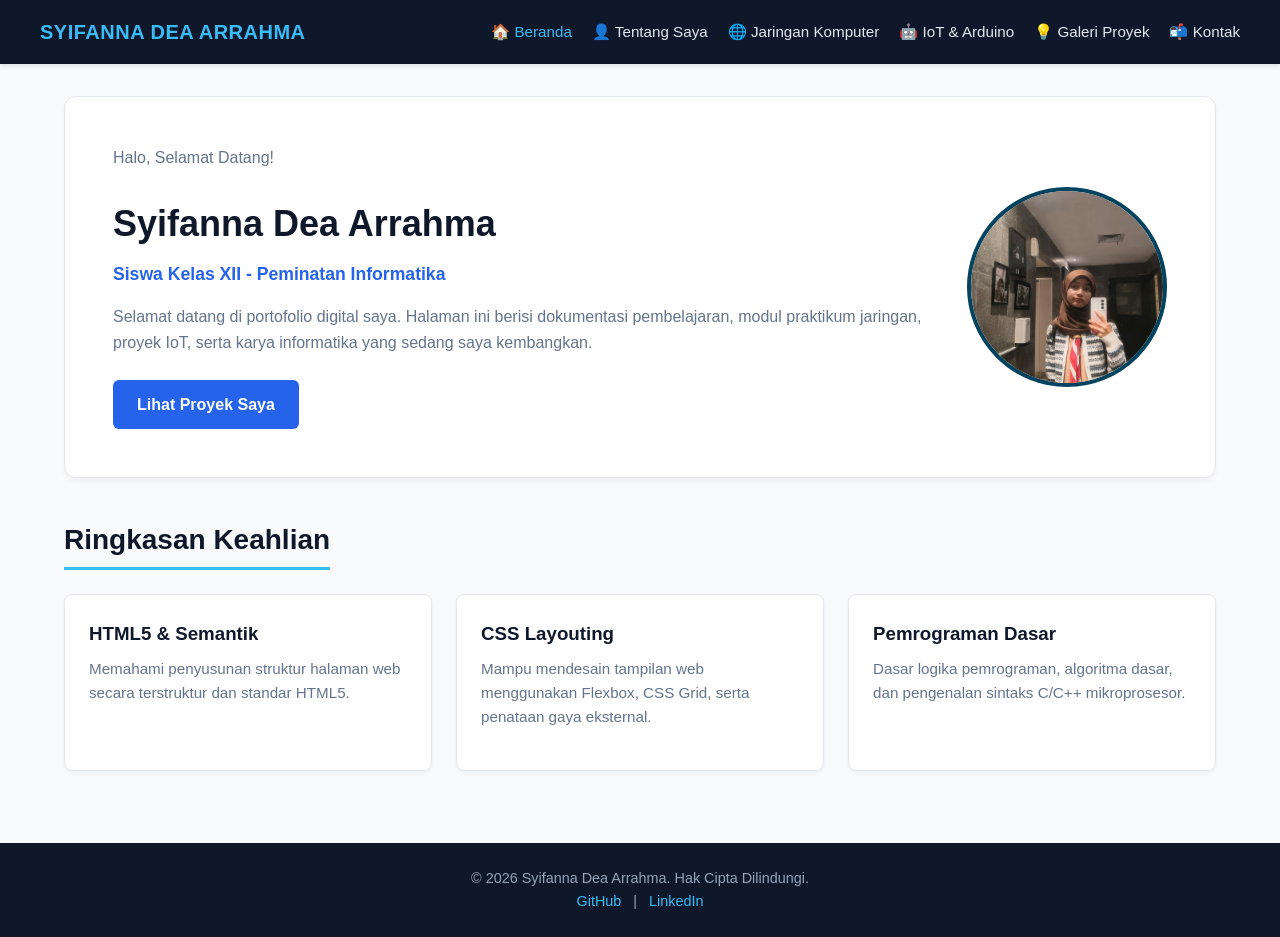
<file: index.html>
<!DOCTYPE html>
<html lang="id">
<head>
  <meta charset="UTF-8">
  <meta name="viewport" content="width=device-width, initial-scale=1.0">
  <title>Beranda - Syifanna Dea Arrahma</title>
  <link rel="stylesheet" href="assets/css/style.css">
</head>
<body>

  <header>
    <div class="nav-container">
      <div class="brand">SYIFANNA DEA ARRAHMA</div>
      <nav>
        <ul>
          <li><a href="index.html" class="active">🏠 Beranda</a></li>
          <li><a href="pages/tentang.html">👤 Tentang Saya</a></li>
          <li><a href="pages/jaringan.html">🌐 Jaringan Komputer</a></li>
          <li><a href="pages/iot-arduino.html">🤖 IoT & Arduino</a></li>
          <li><a href="pages/karya-proyek.html">💡 Galeri Proyek</a></li>
          <li><a href="pages/kontak.html">📬 Kontak</a></li>
        </ul>
      </nav>
    </div>
  </header>

  <main>
    <section class="hero">
      <div class="hero-content">
        <p>Halo, Selamat Datang!</p>
        <h1>Syifanna Dea Arrahma</h1>
        <p class="status">Siswa Kelas XII - Peminatan Informatika</p>
        <p>Selamat datang di portofolio digital saya. Halaman ini berisi dokumentasi pembelajaran, modul praktikum jaringan, proyek IoT, serta karya informatika yang sedang saya kembangkan.</p>
        <a href="pages/karya-proyek.html" class="btn">Lihat Proyek Saya</a>
      </div>
      <img src="assets/img/syifa.jpeg" alt="Foto Profil Syifanna Dea Arrahma" class="hero-img">
    </section>

    <section>
      <h2 class="section-title">Ringkasan Keahlian</h2>
      <div class="grid-container">
        <article class="card">
          <h3>HTML5 & Semantik</h3>
          <p>Memahami penyusunan struktur halaman web secara terstruktur dan standar HTML5.</p>
        </article>

        <article class="card">
          <h3>CSS Layouting</h3>
          <p>Mampu mendesain tampilan web menggunakan Flexbox, CSS Grid, serta penataan gaya eksternal.</p>
        </article>

        <article class="card">
          <h3>Pemrograman Dasar</h3>
          <p>Dasar logika pemrograman, algoritma dasar, dan pengenalan sintaks C/C++ mikroprosesor.</p>
        </article>
      </div>
    </section>
  </main>

  <footer>
    <p>&copy; 2026 Syifanna Dea Arrahma. Hak Cipta Dilindungi.</p>
    <p>
      <a href="https://github.com" target="_blank" rel="noopener">GitHub</a> | 
      <a href="https://linkedin.com" target="_blank" rel="noopener">LinkedIn</a>
    </p>
  </footer>

</body>
</html>
</file>
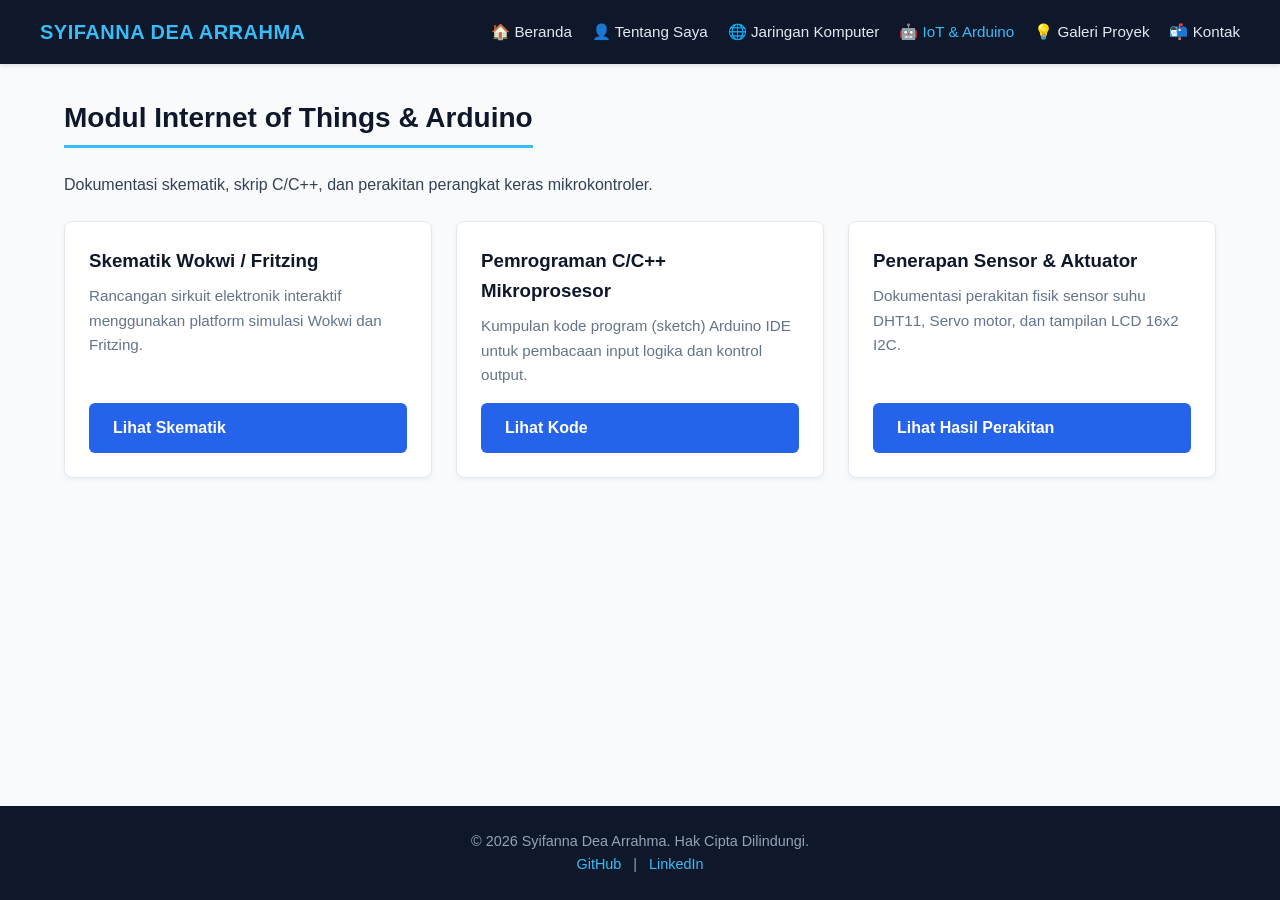
<file: pages/iot-arduino.html>
<!DOCTYPE html>
<html lang="id">
<head>
  <meta charset="UTF-8">
  <meta name="viewport" content="width=device-width, initial-scale=1.0">
  <title>IoT & Arduino - Syifanna Dea Arrahma</title>
  <link rel="stylesheet" href="../assets/css/style.css">
</head>
<body>

  <header>
    <div class="nav-container">
      <div class="brand">SYIFANNA DEA ARRAHMA</div>
      <nav>
        <ul>
          <li><a href="../index.html">🏠 Beranda</a></li>
          <li><a href="tentang.html">👤 Tentang Saya</a></li>
          <li><a href="jaringan.html">🌐 Jaringan Komputer</a></li>
          <li><a href="iot-arduino.html" class="active">🤖 IoT & Arduino</a></li>
          <li><a href="karya-proyek.html">💡 Galeri Proyek</a></li>
          <li><a href="kontak.html">📬 Kontak</a></li>
        </ul>
      </nav>
    </div>
  </header>

  <main>
    <section>
      <h2 class="section-title">Modul Internet of Things & Arduino</h2>
      <p style="margin-bottom: 1.5rem;">Dokumentasi skematik, skrip C/C++, dan perakitan perangkat keras mikrokontroler.</p>

      <div class="grid-container">
        <article class="card">
          <h3>Skematik Wokwi / Fritzing</h3>
          <p>Rancangan sirkuit elektronik interaktif menggunakan platform simulasi Wokwi dan Fritzing.</p>
          <a href="#" class="btn">Lihat Skematik</a>
        </article>

        <article class="card">
          <h3>Pemrograman C/C++ Mikroprosesor</h3>
          <p>Kumpulan kode program (sketch) Arduino IDE untuk pembacaan input logika dan kontrol output.</p>
          <a href="#" class="btn">Lihat Kode</a>
        </article>

        <article class="card">
          <h3>Penerapan Sensor & Aktuator</h3>
          <p>Dokumentasi perakitan fisik sensor suhu DHT11, Servo motor, dan tampilan LCD 16x2 I2C.</p>
          <a href="#" class="btn">Lihat Hasil Perakitan</a>
        </article>
      </div>
    </section>
  </main>

  <footer>
    <p>&copy; 2026 Syifanna Dea Arrahma. Hak Cipta Dilindungi.</p>
    <p>
      <a href="https://github.com" target="_blank" rel="noopener">GitHub</a> | 
      <a href="https://linkedin.com" target="_blank" rel="noopener">LinkedIn</a>
    </p>
  </footer>

</body>
</html>
</file>
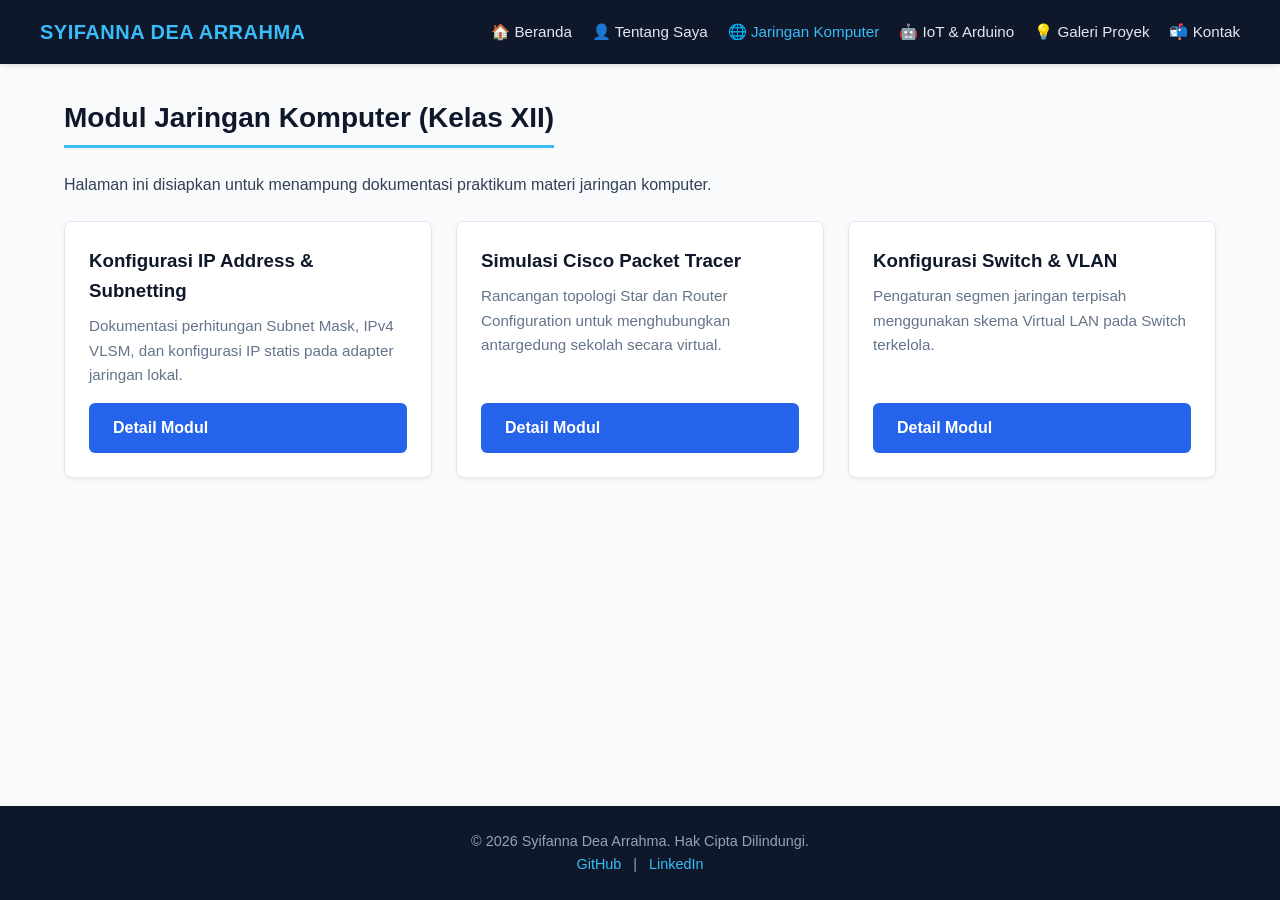
<file: pages/jaringan.html>
<!DOCTYPE html>
<html lang="id">
<head>
  <meta charset="UTF-8">
  <meta name="viewport" content="width=device-width, initial-scale=1.0">
  <title>Jaringan Komputer - Syifanna Dea Arrahma</title>
  <link rel="stylesheet" href="../assets/css/style.css">
</head>
<body>

  <header>
    <div class="nav-container">
      <div class="brand">SYIFANNA DEA ARRAHMA</div>
      <nav>
        <ul>
          <li><a href="../index.html">🏠 Beranda</a></li>
          <li><a href="tentang.html">👤 Tentang Saya</a></li>
          <li><a href="jaringan.html" class="active">🌐 Jaringan Komputer</a></li>
          <li><a href="iot-arduino.html">🤖 IoT & Arduino</a></li>
          <li><a href="karya-proyek.html">💡 Galeri Proyek</a></li>
          <li><a href="kontak.html">📬 Kontak</a></li>
        </ul>
      </nav>
    </div>
  </header>

  <main>
    <section>
      <h2 class="section-title">Modul Jaringan Komputer (Kelas XII)</h2>
      <p style="margin-bottom: 1.5rem;">Halaman ini disiapkan untuk menampung dokumentasi praktikum materi jaringan komputer.</p>

      <div class="grid-container">
        <article class="card">
          <h3>Konfigurasi IP Address & Subnetting</h3>
          <p>Dokumentasi perhitungan Subnet Mask, IPv4 VLSM, dan konfigurasi IP statis pada adapter jaringan lokal.</p>
          <a href="#" class="btn">Detail Modul</a>
        </article>

        <article class="card">
          <h3>Simulasi Cisco Packet Tracer</h3>
          <p>Rancangan topologi Star dan Router Configuration untuk menghubungkan antargedung sekolah secara virtual.</p>
          <a href="#" class="btn">Detail Modul</a>
        </article>

        <article class="card">
          <h3>Konfigurasi Switch & VLAN</h3>
          <p>Pengaturan segmen jaringan terpisah menggunakan skema Virtual LAN pada Switch terkelola.</p>
          <a href="#" class="btn">Detail Modul</a>
        </article>
      </div>
    </section>
  </main>

  <footer>
    <p>&copy; 2026 Syifanna Dea Arrahma. Hak Cipta Dilindungi.</p>
    <p>
      <a href="https://github.com" target="_blank" rel="noopener">GitHub</a> | 
      <a href="https://linkedin.com" target="_blank" rel="noopener">LinkedIn</a>
    </p>
  </footer>

</body>
</html>
</file>
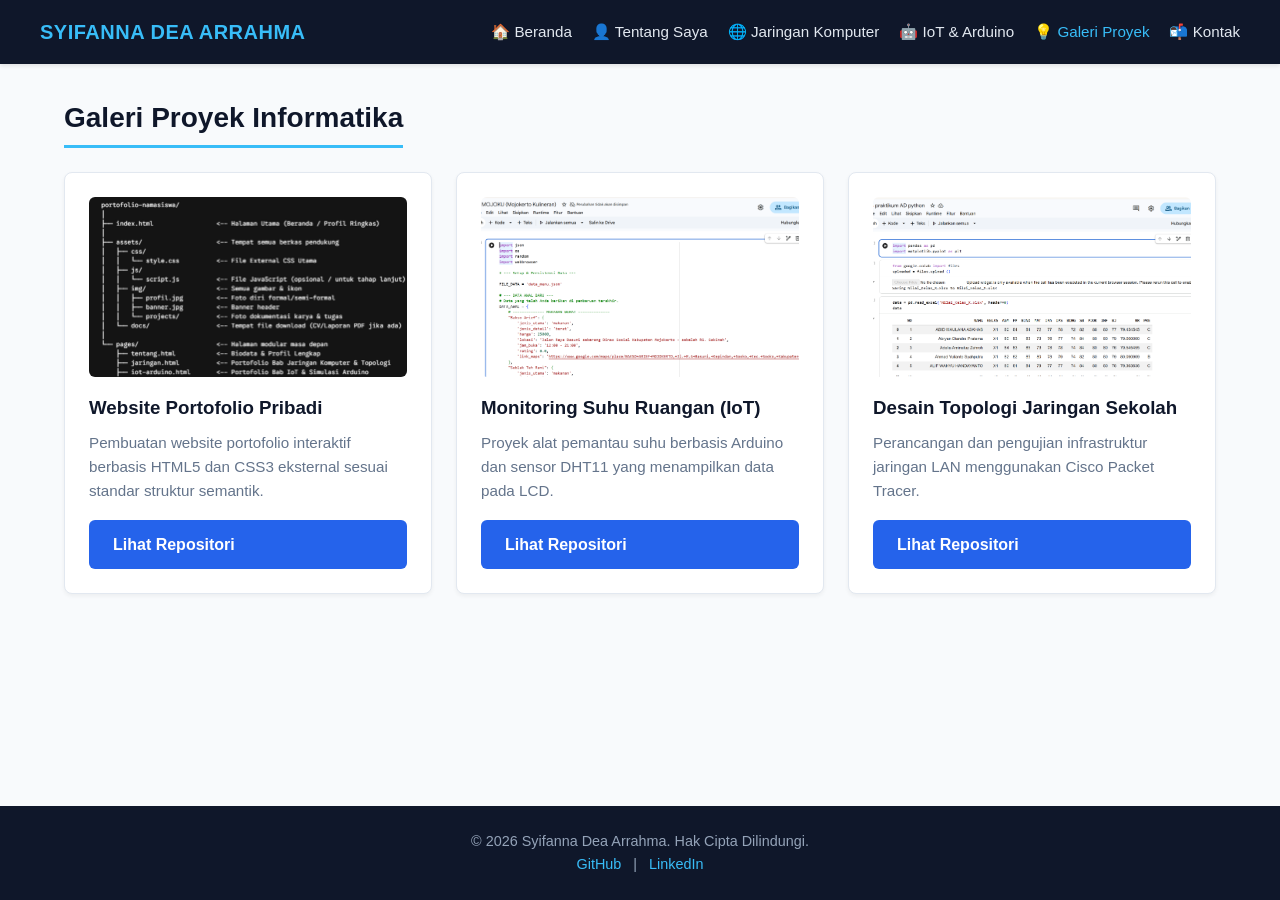
<file: pages/karya-proyek.html>
<!DOCTYPE html>
<html lang="id">
<head>
  <meta charset="UTF-8">
  <meta name="viewport" content="width=device-width, initial-scale=1.0">
  <title>Galeri Proyek - Syifanna Dea Arrahma</title>
  <link rel="stylesheet" href="../assets/css/style.css">
</head>
<body>

  <header>
    <div class="nav-container">
      <div class="brand">SYIFANNA DEA ARRAHMA</div>
      <nav>
        <ul>
          <li><a href="../index.html">🏠 Beranda</a></li>
          <li><a href="tentang.html">👤 Tentang Saya</a></li>
          <li><a href="jaringan.html">🌐 Jaringan Komputer</a></li>
          <li><a href="iot-arduino.html">🤖 IoT & Arduino</a></li>
          <li><a href="karya-proyek.html" class="active">💡 Galeri Proyek</a></li>
          <li><a href="kontak.html">📬 Kontak</a></li>
        </ul>
      </nav>
    </div>
  </header>

  <main>
    <section>
      <h2 class="section-title">Galeri Proyek Informatika</h2>
      <div class="grid-container">
        <article class="card">
          <img src="../assets/img/projek 3.png" alt="Tampilan Web Portofolio">
          <h3>Website Portofolio Pribadi</h3>
          <p>Pembuatan website portofolio interaktif berbasis HTML5 dan CSS3 eksternal sesuai standar struktur semantik.</p>
          <a href="https://github.com" target="_blank" rel="noopener" class="btn">Lihat Repositori</a>
        </article>

        <article class="card">
          <img src="../assets/img/projek 2.png" alt="Sistem Monitoring Suhu">
          <h3>Monitoring Suhu Ruangan (IoT)</h3>
          <p>Proyek alat pemantau suhu berbasis Arduino dan sensor DHT11 yang menampilkan data pada LCD.</p>
          <a href="https://github.com" target="_blank" rel="noopener" class="btn">Lihat Repositori</a>
        </article>

        <article class="card">
          <img src="../assets/img/projek 1.png" alt="Simulasi Jaringan Sekolah">
          <h3>Desain Topologi Jaringan Sekolah</h3>
          <p>Perancangan dan pengujian infrastruktur jaringan LAN menggunakan Cisco Packet Tracer.</p>
          <a href="https://github.com" target="_blank" rel="noopener" class="btn">Lihat Repositori</a>
        </article>
      </div>
    </section>
  </main>

  <footer>
    <p>&copy; 2026 Syifanna Dea Arrahma. Hak Cipta Dilindungi.</p>
    <p>
      <a href="https://github.com" target="_blank" rel="noopener">GitHub</a> | 
      <a href="https://linkedin.com" target="_blank" rel="noopener">LinkedIn</a>
    </p>
  </footer>

</body>
</html>
</file>
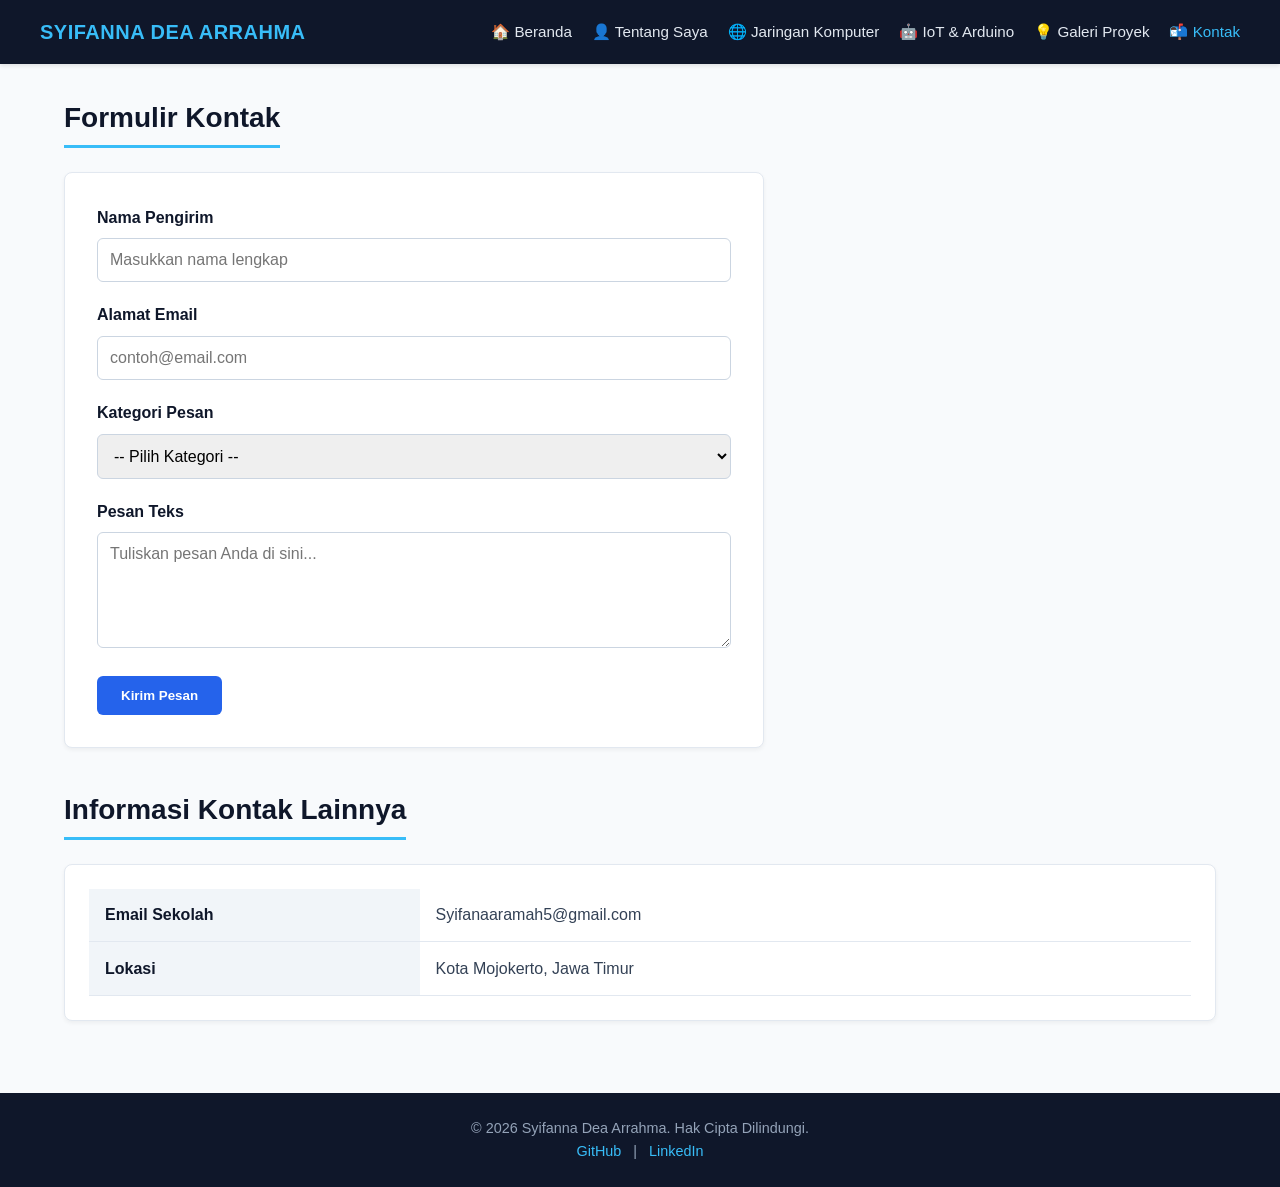
<file: pages/kontak.html>
<!DOCTYPE html>
<html lang="id">
<head>
  <meta charset="UTF-8">
  <meta name="viewport" content="width=device-width, initial-scale=1.0">
  <title>Kontak - Syifanna Dea Arrahma</title>
  <link rel="stylesheet" href="../assets/css/style.css">
</head>
<body>

  <header>
    <div class="nav-container">
      <div class="brand">SYIFANNA DEA ARRAHMA</div>
      <nav>
        <ul>
          <li><a href="../index.html">🏠 Beranda</a></li>
          <li><a href="tentang.html">👤 Tentang Saya</a></li>
          <li><a href="jaringan.html">🌐 Jaringan Komputer</a></li>
          <li><a href="iot-arduino.html">🤖 IoT & Arduino</a></li>
          <li><a href="karya-proyek.html">💡 Galeri Proyek</a></li>
          <li><a href="kontak.html" class="active">📬 Kontak</a></li>
        </ul>
      </nav>
    </div>
  </header>

  <main>
    <section>
      <h2 class="section-title">Formulir Kontak</h2>
      
      <div class="form-container">
        <form action="#" method="post">
          <div class="form-group">
            <label for="nama">Nama Pengirim</label>
            <input type="text" id="nama" name="nama" placeholder="Masukkan nama lengkap" required>
          </div>

          <div class="form-group">
            <label for="email">Alamat Email</label>
            <input type="email" id="email" name="email" placeholder="contoh@email.com" required>
          </div>

          <div class="form-group">
            <label for="kategori">Kategori Pesan</label>
            <select id="kategori" name="kategori" required>
              <option value="">-- Pilih Kategori --</option>
              <option value="pertanyaan">Pertanyaan</option>
              <option value="kolaborasi">Kolaborasi</option>
              <option value="saran">Saran</option>
            </select>
          </div>

          <div class="form-group">
            <label for="pesan">Pesan Teks</label>
            <textarea id="pesan" name="pesan" rows="5" placeholder="Tuliskan pesan Anda di sini..." required></textarea>
          </div>

          <button type="submit" class="btn">Kirim Pesan</button>
        </form>
      </div>
    </section>

    <section>
      <h2 class="section-title">Informasi Kontak Lainnya</h2>
      <div class="table-container">
        <table>
          <tr>
            <th>Email Sekolah</th>
            <td>Syifanaaramah5@gmail.com</td>
          </tr>
          <tr>
            <th>Lokasi</th>
            <td>Kota Mojokerto, Jawa Timur</td>
          </tr>
        </table>
      </div>
    </section>
  </main>

  <footer>
    <p>&copy; 2026 Syifanna Dea Arrahma. Hak Cipta Dilindungi.</p>
    <p>
      <a href="https://github.com" target="_blank" rel="noopener">GitHub</a> | 
      <a href="https://linkedin.com" target="_blank" rel="noopener">LinkedIn</a>
    </p>
  </footer>

</body>
</html>
</file>
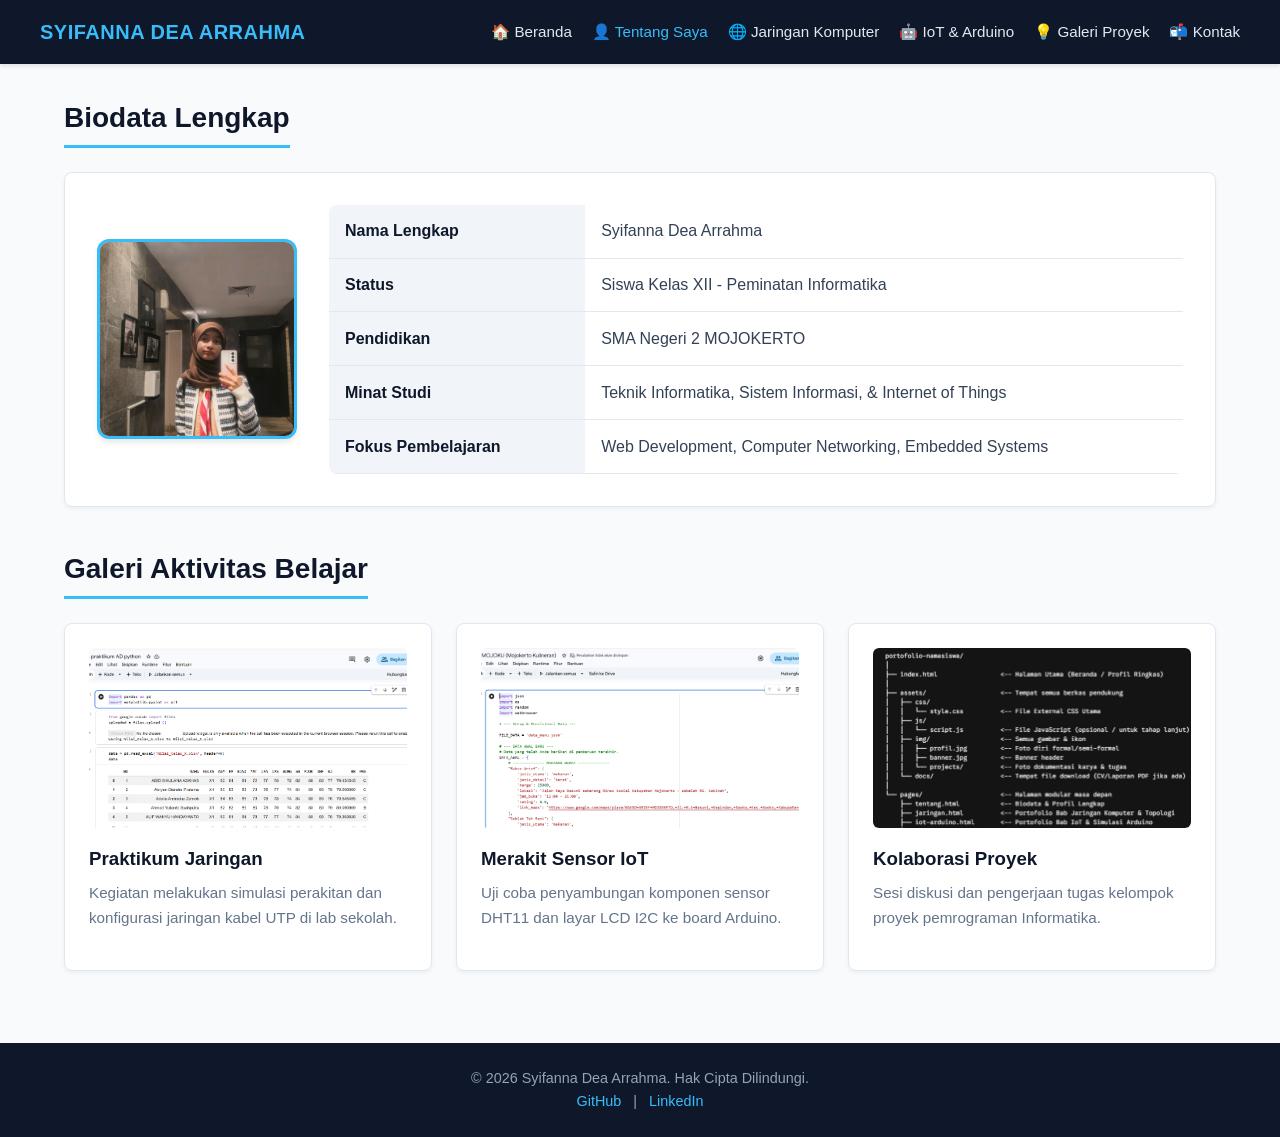
<file: pages/tentang.html>
<!DOCTYPE html>
<html lang="id">
<head>
  <meta charset="UTF-8">
  <meta name="viewport" content="width=device-width, initial-scale=1.0">
  <title>Tentang Saya - Syifanna Dea Arrahma</title>
  <link rel="stylesheet" href="../assets/css/style.css">
</head>
<body>

  <header>
    <div class="nav-container">
      <div class="brand">SYIFANNA DEA ARRAHMA</div>
      <nav>
        <ul>
          <li><a href="../index.html">🏠 Beranda</a></li>
          <li><a href="tentang.html" class="active">👤 Tentang Saya</a></li>
          <li><a href="jaringan.html">🌐 Jaringan Komputer</a></li>
          <li><a href="iot-arduino.html">🤖 IoT & Arduino</a></li>
          <li><a href="karya-proyek.html">💡 Galeri Proyek</a></li>
          <li><a href="kontak.html">📬 Kontak</a></li>
        </ul>
      </nav>
    </div>
  </header>

  <main>
    <section>
      <h2 class="section-title">Biodata Lengkap</h2>
      
      <!-- Pembungkus Foto Profil & Tabel Biodata -->
      <div class="about-bio-wrapper">
        <img src="../assets/img/syifa.jpeg" alt="Foto Profil Syifanna Dea Arrahma" class="about-profile-img">
        
        <div class="table-container">
          <table>
            <tr>
              <th>Nama Lengkap</th>
              <td>Syifanna Dea Arrahma</td>
            </tr>
            <tr>
              <th>Status</th>
              <td>Siswa Kelas XII - Peminatan Informatika</td>
            </tr>
            <tr>
              <th>Pendidikan</th>
              <td>SMA Negeri 2 MOJOKERTO</td>
            </tr>
            <tr>
              <th>Minat Studi</th>
              <td>Teknik Informatika, Sistem Informasi, & Internet of Things</td>
            </tr>
            <tr>
              <th>Fokus Pembelajaran</th>
              <td>Web Development, Computer Networking, Embedded Systems</td>
            </tr>
          </table>
        </div>
      </div>
    </section>

    <section>
      <h2 class="section-title">Galeri Aktivitas Belajar</h2>
      <div class="grid-container">
        <article class="card">
          <img src="../assets/img/projek 1.png" alt="Praktikum Lab Komputer">
          <h3>Praktikum Jaringan</h3>
          <p>Kegiatan melakukan simulasi perakitan dan konfigurasi jaringan kabel UTP di lab sekolah.</p>
        </article>

        <article class="card">
          <img src="../assets/img/projek 2.png" alt="Eksperimen Arduino">
          <h3>Merakit Sensor IoT</h3>
          <p>Uji coba penyambungan komponen sensor DHT11 dan layar LCD I2C ke board Arduino.</p>
        </article>

        <article class="card">
          <img src="../assets/img/projek 3.png" alt="Diskusi Proyek Kelompok">
          <h3>Kolaborasi Proyek</h3>
          <p>Sesi diskusi dan pengerjaan tugas kelompok proyek pemrograman Informatika.</p>
        </article>
      </div>
    </section>
  </main>

  <footer>
    <p>&copy; 2026 Syifanna Dea Arrahma. Hak Cipta Dilindungi.</p>
    <p>
      <a href="https://github.com" target="_blank" rel="noopener">GitHub</a> | 
      <a href="https://linkedin.com" target="_blank" rel="noopener">LinkedIn</a>
    </p>
  </footer>

</body>
</html>
</file>
<file: assets/css/style.css>
/* Reset & Base Styles */
* {
  box-sizing: border-box;
  margin: 0;
  padding: 0;
}

body {
  font-family: 'Segoe UI', Tahoma, Geneva, Verdana, sans-serif;
  line-height: 1.6;
  color: #334155;
  background-color: #f8fafc;
  display: flex;
  flex-direction: column;
  min-height: 100vh;
}

/* Header & Navigasi Modular */
header {
  background-color: #0f172a;
  color: #ffffff;
  padding: 1rem 2rem;
  position: sticky;
  top: 0;
  z-index: 100;
  box-shadow: 0 2px 4px rgba(0, 0, 0, 0.1);
}

.nav-container {
  max-width: 1200px;
  margin: 0 auto;
  display: flex;
  justify-content: space-between;
  align-items: center;
  flex-wrap: wrap;
  gap: 1rem;
}

.brand {
  font-size: 1.25rem;
  font-weight: 700;
  color: #38bdf8;
  text-transform: uppercase;
  letter-spacing: 0.5px;
}

nav ul {
  display: flex;
  list-style: none;
  gap: 1.25rem;
  flex-wrap: wrap;
}

nav a {
  color: #e2e8f0;
  text-decoration: none;
  font-weight: 500;
  font-size: 0.95rem;
  transition: color 0.3s ease;
}

nav a:hover,
nav a.active {
  color: #38bdf8;
}

/* Main Container */
main {
  flex: 1;
  max-width: 1200px;
  width: 100%;
  margin: 2rem auto;
  padding: 0 1.5rem;
}

/* Hero Section */
.hero {
  display: flex;
  align-items: center;
  justify-content: space-between;
  gap: 2rem;
  background-color: #ffffff;
  padding: 3rem;
  border-radius: 12px;
  border: 1px solid #e2e8f0;
  box-shadow: 0 4px 6px -1px rgba(0, 0, 0, 0.05);
  margin-bottom: 2.5rem;
  flex-wrap: wrap-reverse;
}

.hero-content {
  flex: 1;
  min-width: 280px;
}

.hero-content h1 {
  font-size: 2.25rem;
  color: #0f172a;
  margin-bottom: 0.5rem;
}

.hero-content .status {
  font-size: 1.1rem;
  color: #2563eb;
  font-weight: 600;
  margin-bottom: 1rem;
}

.hero-content p {
  margin-bottom: 1.5rem;
  color: #64748b;
}

.hero-img {
  width: 200px;
  height: 200px;
  border-radius: 50%;
  object-fit: cover;
  border: 4px solid #02435f;
}

/* Tombol Aksi */
.btn {
  display: inline-block;
  background-color: #2563eb;
  color: #ffffff;
  padding: 0.75rem 1.5rem;
  border-radius: 6px;
  text-decoration: none;
  font-weight: 600;
  transition: background-color 0.3s ease, transform 0.2s ease;
  border: none;
  cursor: pointer;
}

.btn:hover {
  background-color: #1d4ed8;
  transform: translateY(-2px);
}

/* Judul Bagian */
.section-title {
  font-size: 1.75rem;
  color: #0f172a;
  margin-bottom: 1.5rem;
  border-bottom: 3px solid #38bdf8;
  display: inline-block;
  padding-bottom: 0.25rem;
}

/* Tata Letak Kartu (Grid & Flexbox) */
.grid-container {
  display: grid;
  grid-template-columns: repeat(auto-fit, minmax(280px, 1fr));
  gap: 1.5rem;
  margin-bottom: 2.5rem;
}

.card {
  background-color: #ffffff;
  border-radius: 8px;
  padding: 1.5rem;
  border: 1px solid #e2e8f0;
  box-shadow: 0 2px 4px rgba(0, 0, 0, 0.05);
  display: flex;
  flex-direction: column;
}

.card img {
  width: 100%;
  height: 180px;
  object-fit: cover;
  border-radius: 6px;
  margin-bottom: 1rem;
}

.card h3 {
  color: #0f172a;
  margin-bottom: 0.5rem;
}

.card p {
  color: #64748b;
  flex-grow: 1;
  margin-bottom: 1rem;
  font-size: 0.95rem;
}

/* Tabel Biodata */
.table-container {
  overflow-x: auto;
  background-color: #ffffff;
  border-radius: 8px;
  padding: 1.5rem;
  border: 1px solid #e2e8f0;
  box-shadow: 0 2px 4px rgba(0, 0, 0, 0.05);
  margin-bottom: 2.5rem;
}

table {
  width: 100%;
  border-collapse: collapse;
  text-align: left;
}

th, td {
  padding: 0.85rem 1rem;
  border-bottom: 1px solid #e2e8f0;
}

th {
  background-color: #f1f5f9;
  color: #0f172a;
  font-weight: 600;
  width: 30%;
}

/* Formulir Kontak */
.form-container {
  background-color: #ffffff;
  padding: 2rem;
  border-radius: 8px;
  border: 1px solid #e2e8f0;
  box-shadow: 0 2px 4px rgba(0, 0, 0, 0.05);
  max-width: 700px;
  margin-bottom: 2.5rem;
}

.form-group {
  margin-bottom: 1.25rem;
}

.form-group label {
  display: block;
  margin-bottom: 0.5rem;
  font-weight: 600;
  color: #0f172a;
}

.form-group input,
.form-group select,
.form-group textarea {
  width: 100%;
  padding: 0.75rem;
  border: 1px solid #cbd5e1;
  border-radius: 6px;
  font-family: inherit;
  font-size: 1rem;
}

.form-group input:focus,
.form-group select:focus,
.form-group textarea:focus {
  outline: none;
  border-color: #2563eb;
  box-shadow: 0 0 0 3px rgba(37, 99, 235, 0.1);
}

/* Footer */
footer {
  background-color: #0f172a;
  color: #94a3b8;
  text-align: center;
  padding: 1.5rem;
  margin-top: auto;
  font-size: 0.9rem;
}

footer a {
  color: #38bdf8;
  text-decoration: none;
  margin: 0 0.5rem;
}

footer a:hover {
  text-decoration: underline;
}

/* Tata Letak Biodata & Foto Profil Halaman Tentang Saya */
.about-bio-wrapper {
  display: flex;
  align-items: center;
  gap: 2rem;
  background-color: #ffffff;
  padding: 2rem;
  border-radius: 8px;
  border: 1px solid #e2e8f0;
  box-shadow: 0 2px 4px rgba(0, 0, 0, 0.05);
  margin-bottom: 2.5rem;
  flex-wrap: wrap;
}

.about-profile-img {
  width: 200px;
  height: 200px;
  border-radius: 12px;
  object-fit: cover;
  border: 3px solid #38bdf8;
  box-shadow: 0 4px 6px -1px rgba(0, 0, 0, 0.1);
}

.about-bio-wrapper .table-container {
  flex: 1;
  min-width: 280px;
  padding: 0;
  border: none;
  box-shadow: none;
  margin-bottom: 0;
}
</file>
